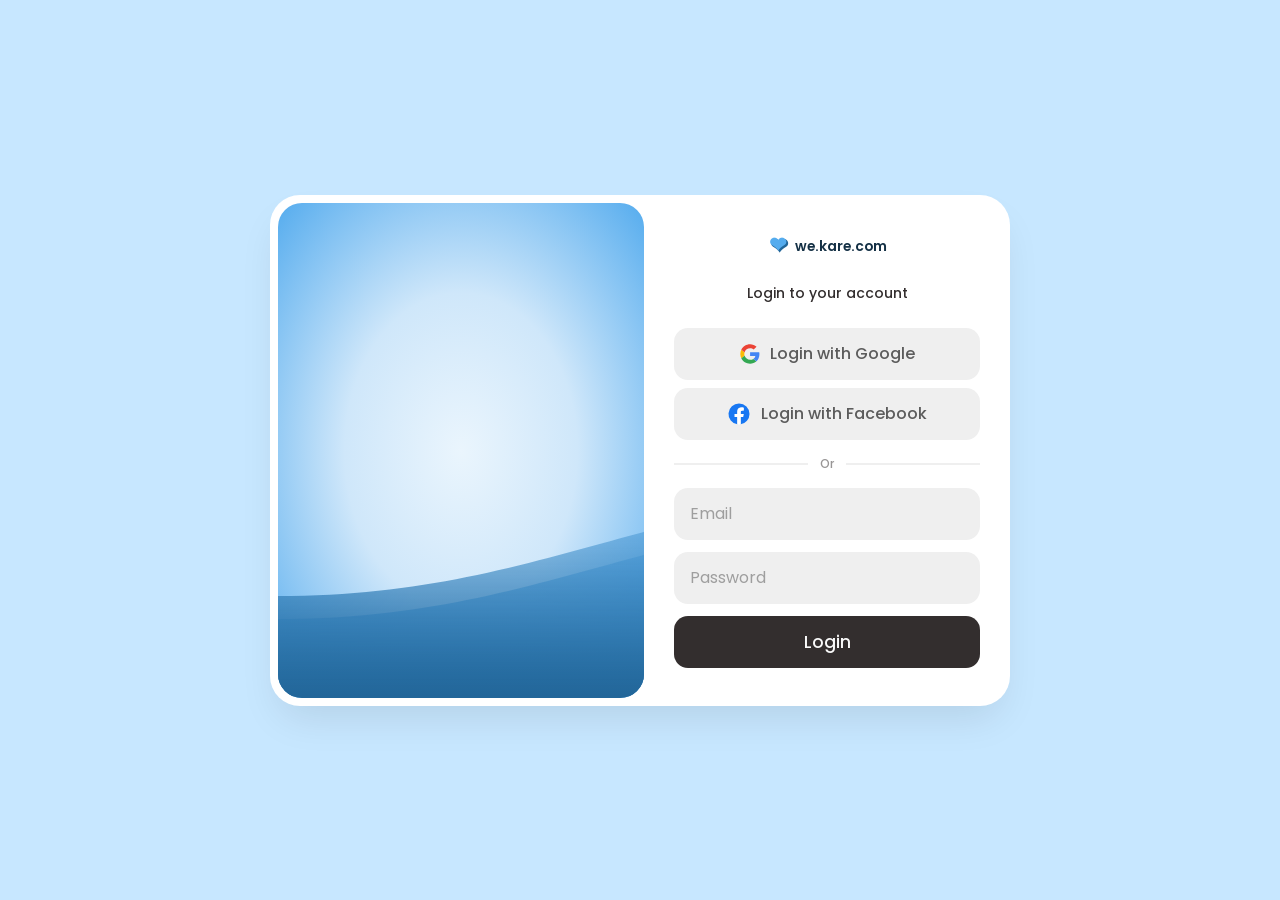
<file: login/index.html>
<!DOCTYPE html>
<html lang="en">
<head>
  <meta charset="UTF-8" />
  <meta name="viewport" content="width=device-width, initial-scale=1.0" />
  <title>Login</title>
  <link rel="preconnect" href="https://fonts.googleapis.com" />
  <link rel="preconnect" href="https://fonts.gstatic.com" crossorigin />
  <link
    href="https://fonts.googleapis.com/css2?family=Poppins:wght@400;500;600&display=swap"
    rel="stylesheet"
  />
  <link rel="stylesheet" href="style.css" />
</head>
<body>
  <section class="page login-9">
    <div class="login-9-card">
      <div class="login-9-hero">
        <div class="ocean">
          <div class="wave"></div>
          <div class="wave"></div>
        </div>
      </div>
      <form class="login-9-form" id="login-9-form">
        <svg class="login-9-logo" viewBox="0 0 2700 567" xmlns="http://www.w3.org/2000/svg">
          <g clip-path="url(#login9-heart-clip)">
            <text x="313" y="450" text-anchor="middle" font-weight="600" font-size="480" fill="#226699">&#10084;</text>
            <text x="283" y="420" text-anchor="middle" font-weight="600" font-size="450" fill="#55ACEE">&#10084;</text>
          </g>
          <defs>
            <clipPath id="login9-heart-clip">
              <rect width="566" height="566" fill="white"/>
            </clipPath>
          </defs>
          <text x="650" y="385" font-weight="600" font-size="300" fill="#143045">we.kare.com</text>
        </svg>
        <h3>Login to your account</h3>
        <div class="login-9-socials">
          <button type="button" class="login-9-social-btn" id="google-btn">
            <img src="../assets/google.svg" alt="Google" />
            <p><span class="login-9-extra-text">Login with</span> Google</p>
          </button>
          <button type="button" class="login-9-social-btn" id="facebook-btn">
            <img src="../assets/facebook.svg" alt="Facebook" />
            <p><span class="login-9-extra-text">Login with</span> Facebook</p>
          </button>
        </div>
        <span class="login-9-or"></span>
        <input type="email" placeholder="Email" id="email" name="email" />
        <input type="password" placeholder="Password" id="password" name="password" />
        <button type="submit">Login</button>
      </form>
    </div>
  </section>

  <script src="script.js"></script>
</body>
</html>
</file>
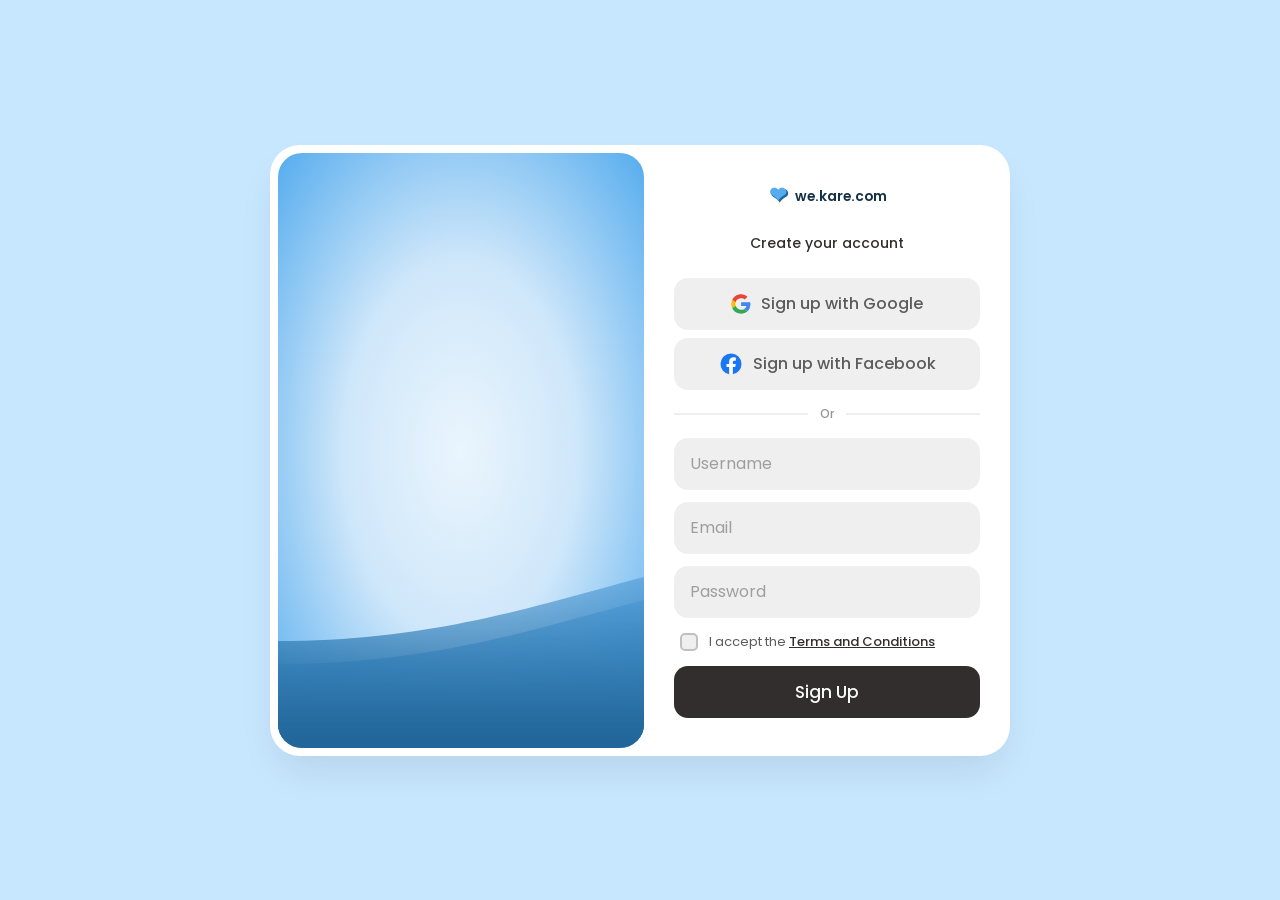
<file: signup/index.html>
<!DOCTYPE html>
<html lang="en">
<head>
  <meta charset="UTF-8" />
  <meta name="viewport" content="width=device-width, initial-scale=1.0" />
  <title>Sign Up</title>
  <link rel="preconnect" href="https://fonts.googleapis.com" />
  <link rel="preconnect" href="https://fonts.gstatic.com" crossorigin />
  <link
    href="https://fonts.googleapis.com/css2?family=Poppins:wght@400;500;600&display=swap"
    rel="stylesheet"
  />
  <link rel="stylesheet" href="style.css" />
</head>
<body>
  <section class="page signup-9">
    <div class="signup-9-card">
      <div class="signup-9-hero">
        <div class="ocean">
          <div class="wave"></div>
          <div class="wave"></div>
        </div>
      </div>
      <form class="signup-9-form" id="signup-9-form">
        <svg class="signup-9-logo" viewBox="0 0 2700 567" xmlns="http://www.w3.org/2000/svg">
          <g clip-path="url(#signup9-heart-clip)">
            <text x="313" y="450" text-anchor="middle" font-weight="600" font-size="480" fill="#226699">&#10084;</text>
            <text x="283" y="420" text-anchor="middle" font-weight="600" font-size="450" fill="#55ACEE">&#10084;</text>
          </g>
          <defs>
            <clipPath id="signup9-heart-clip">
              <rect width="566" height="566" fill="white"/>
            </clipPath>
          </defs>
          <text x="650" y="385" font-weight="600" font-size="300" fill="#143045">we.kare.com</text>
        </svg>
        <h3>Create your account</h3>
        <div class="signup-9-socials">
          <button type="button" class="signup-9-social-btn" id="google-btn">
            <img src="../assets/google.svg" alt="Google" />
            <p><span class="signup-9-extra-text">Sign up with</span> Google</p>
          </button>
          <button type="button" class="signup-9-social-btn" id="facebook-btn">
            <img src="../assets/facebook.svg" alt="Facebook" />
            <p><span class="signup-9-extra-text">Sign up with</span> Facebook</p>
          </button>
        </div>
        <span class="signup-9-or"></span>
        <input type="text" placeholder="Username" id="username" name="username" />
        <input type="email" placeholder="Email" id="email" name="email" />
        <input type="password" placeholder="Password" id="password" name="password" />
        <div class="signup-9-terms">
          <input type="checkbox" id="terms" name="terms" />
          <label for="terms">I accept the <a href="#">Terms and Conditions</a></label>
        </div>
        <button type="submit">Sign Up</button>
      </form>
    </div>
  </section>

  <script src="script.js"></script>
</body>
</html>
</file>
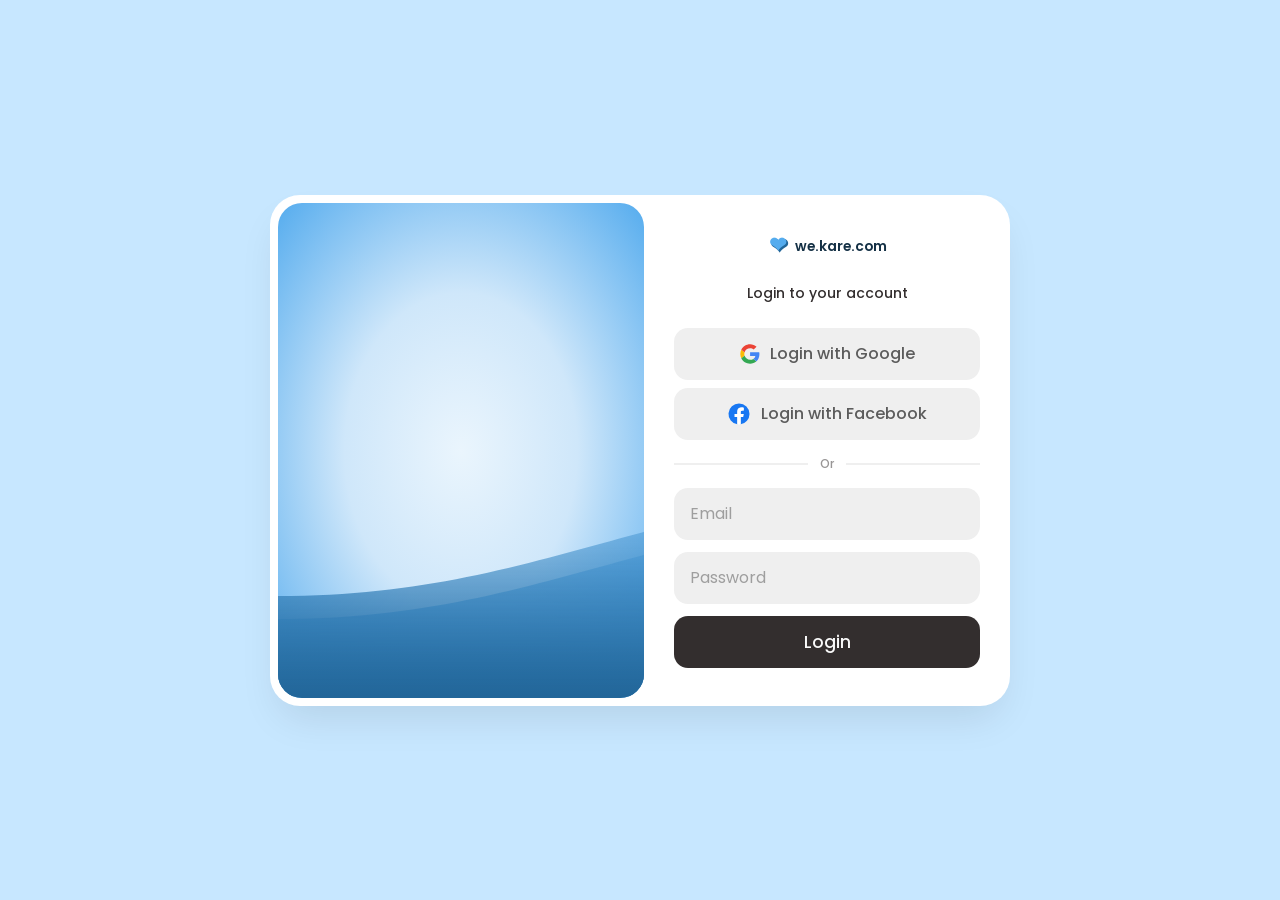
<file: auth/login/index.html>
<!DOCTYPE html>
<html lang="en">
<head>
  <meta charset="UTF-8" />
  <meta name="viewport" content="width=device-width, initial-scale=1.0" />
  <title>Login</title>
  <link rel="preconnect" href="https://fonts.googleapis.com" />
  <link rel="preconnect" href="https://fonts.gstatic.com" crossorigin />
  <link
    href="https://fonts.googleapis.com/css2?family=Poppins:wght@400;500;600&display=swap"
    rel="stylesheet"
  />
  <link rel="stylesheet" href="style.css" />
</head>
<body>
  <section class="page login-9">
    <div class="login-9-card">
      <div class="login-9-hero">
        <div class="ocean">
          <div class="wave"></div>
          <div class="wave"></div>
        </div>
      </div>
      <form class="login-9-form" id="login-9-form">
        <svg class="login-9-logo" viewBox="0 0 2700 567" xmlns="http://www.w3.org/2000/svg">
          <g clip-path="url(#login9-heart-clip)">
            <text x="313" y="450" text-anchor="middle" font-weight="600" font-size="480" fill="#226699">&#10084;</text>
            <text x="283" y="420" text-anchor="middle" font-weight="600" font-size="450" fill="#55ACEE">&#10084;</text>
          </g>
          <defs>
            <clipPath id="login9-heart-clip">
              <rect width="566" height="566" fill="white"/>
            </clipPath>
          </defs>
          <text x="650" y="385" font-weight="600" font-size="300" fill="#143045">we.kare.com</text>
        </svg>
        <h3>Login to your account</h3>
        <div class="login-9-socials">
          <button type="button" class="login-9-social-btn" id="google-btn">
            <img src="../../assets/svg/google.svg" alt="Google" />
            <p><span class="login-9-extra-text">Login with</span> Google</p>
          </button>
          <button type="button" class="login-9-social-btn" id="facebook-btn">
            <img src="../../assets/svg/facebook.svg" alt="Facebook" />
            <p><span class="login-9-extra-text">Login with</span> Facebook</p>
          </button>
        </div>
        <span class="login-9-or"></span>
        <input type="email" placeholder="Email" id="email" name="email" />
        <input type="password" placeholder="Password" id="password" name="password" />
        <button type="submit">Login</button>
      </form>
    </div>
  </section>

  <script src="script.js"></script>
</body>
</html>
</file>
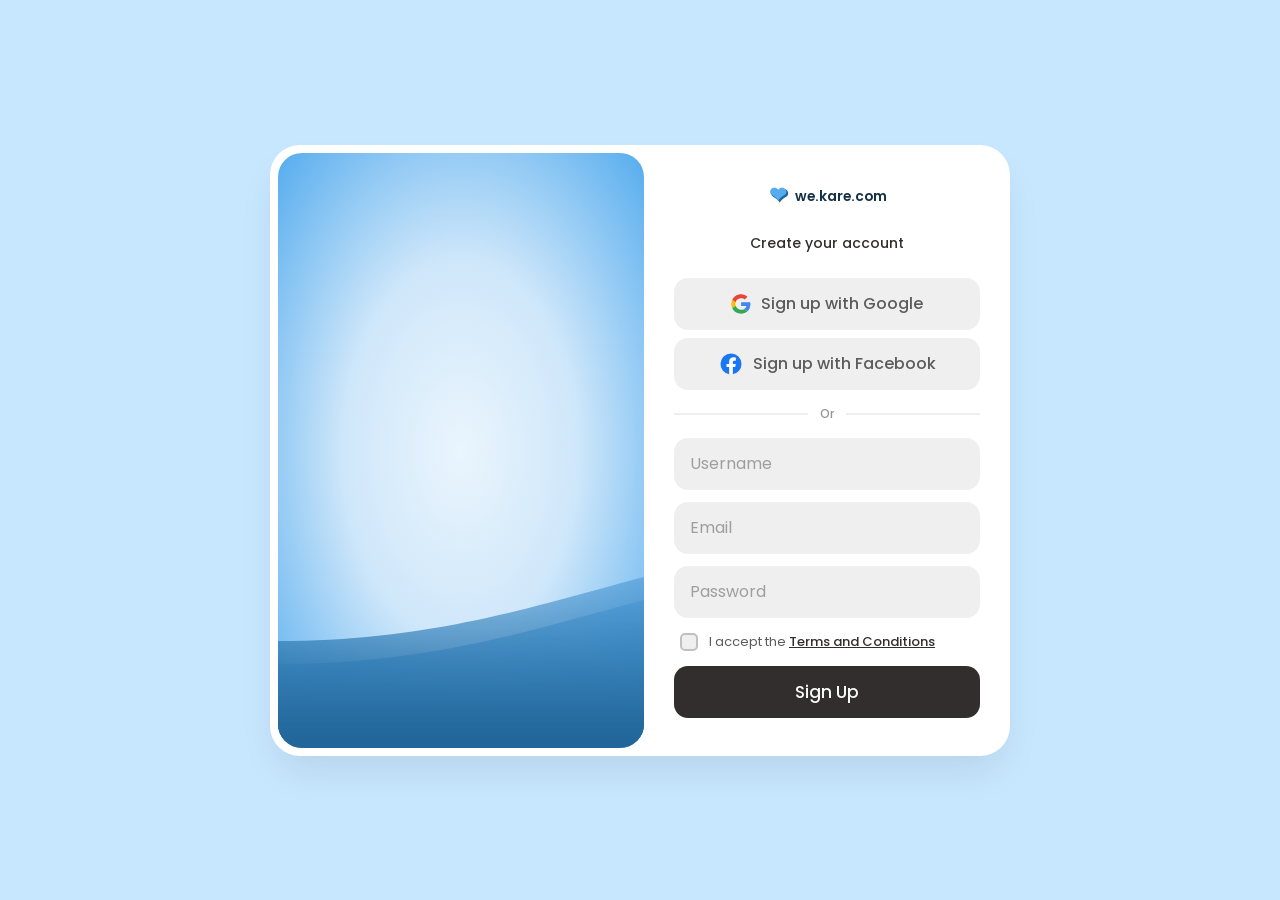
<file: auth/signup/index.html>
<!DOCTYPE html>
<html lang="en">
<head>
  <meta charset="UTF-8" />
  <meta name="viewport" content="width=device-width, initial-scale=1.0" />
  <title>Sign Up</title>
  <link rel="preconnect" href="https://fonts.googleapis.com" />
  <link rel="preconnect" href="https://fonts.gstatic.com" crossorigin />
  <link
    href="https://fonts.googleapis.com/css2?family=Poppins:wght@400;500;600&display=swap"
    rel="stylesheet"
  />
  <link rel="stylesheet" href="style.css" />
</head>
<body>
  <section class="page signup-9">
    <div class="signup-9-card">
      <div class="signup-9-hero">
        <div class="ocean">
          <div class="wave"></div>
          <div class="wave"></div>
        </div>
      </div>
      <form class="signup-9-form" id="signup-9-form">
        <svg class="signup-9-logo" viewBox="0 0 2700 567" xmlns="http://www.w3.org/2000/svg">
          <g clip-path="url(#signup9-heart-clip)">
            <text x="313" y="450" text-anchor="middle" font-weight="600" font-size="480" fill="#226699">&#10084;</text>
            <text x="283" y="420" text-anchor="middle" font-weight="600" font-size="450" fill="#55ACEE">&#10084;</text>
          </g>
          <defs>
            <clipPath id="signup9-heart-clip">
              <rect width="566" height="566" fill="white"/>
            </clipPath>
          </defs>
          <text x="650" y="385" font-weight="600" font-size="300" fill="#143045">we.kare.com</text>
        </svg>
        <h3>Create your account</h3>
        <div class="signup-9-socials">
          <button type="button" class="signup-9-social-btn" id="google-btn">
            <img src="../../assets/svg/google.svg" alt="Google" />
            <p><span class="signup-9-extra-text">Sign up with</span> Google</p>
          </button>
          <button type="button" class="signup-9-social-btn" id="facebook-btn">
            <img src="../../assets/svg/facebook.svg" alt="Facebook" />
            <p><span class="signup-9-extra-text">Sign up with</span> Facebook</p>
          </button>
        </div>
        <span class="signup-9-or"></span>
        <input type="text" placeholder="Username" id="username" name="username" />
        <input type="email" placeholder="Email" id="email" name="email" />
        <input type="password" placeholder="Password" id="password" name="password" />
        <div class="signup-9-terms">
          <input type="checkbox" id="terms" name="terms" />
          <label for="terms">I accept the <a href="#">Terms and Conditions</a></label>
        </div>
        <button type="submit">Sign Up</button>
      </form>
    </div>
  </section>

  <script src="script.js"></script>
</body>
</html>
</file>
<file: login/style.css>
body {
  margin: 0;
  color: #f9f9f9;
  background: #2b2a2f;
  font-family: "Euclid Circular B", "Poppins", sans-serif;
  overflow: hidden;
}

* {
  box-sizing: border-box;
}

.page {
  width: 100vw;
  height: 100vh;
  display: grid;
  place-items: center;
}

.page.login-9 {
  background: #c7e7ff;
  color: #332e2e;
  font-family: "Euclid Circular B", "Poppins", sans-serif;
  --color-border: rgb(0 0 0 / 16%);
}

.login-9-card {
  display: flex;
  flex-direction: column;
  background: #ffffff;
  border-radius: 30px;
  box-shadow: 0 20px 40px -10px rgb(0 0 0 / 10%);
  padding: 8px;
  width: clamp(300px, 85vw, 500px);
}

.login-9-hero,
.login-9-form {
  flex: 1 1 50%;
}

.login-9-card :is(h3, p) {
  font-weight: 500;
  margin: 0;
}

.login-9-hero {
  position: relative;
  border-radius: 24px;
  overflow: hidden;
  min-height: 200px;
  background: radial-gradient(
    ellipse at center,
    #eaf5fd 0%,
    #cfe7fa 45%,
    #55acee 100%
  );
}

.login-9-form {
  padding: 30px 18px;
  display: flex;
  flex-direction: column;
  gap: 12px;
}

.login-9-form > img,
.login-9-form > .login-9-logo {
  height: 26px;
  margin-bottom: 12px;
}

.login-9-form > h3 {
  text-align: center;
  font-size: 14px;
  margin-bottom: 12px;
}

.login-9 :is(button, input) {
  height: 52px;
  border-radius: 14px;
  background: #efefef;
  color: inherit;
  font-family: inherit;
  font-size: 16px;
  width: 100%;
  transition: background-color 0.25s ease, box-shadow 0.25s ease,
    transform 0.15s ease, opacity 0.25s ease;
}

.login-9 button {
  cursor: pointer;
}

.login-9 input {
  border: 2px solid transparent;
  padding: 0 14px;
}

.login-9 input:hover {
  background: #e6e6e6;
}

.login-9 input:focus {
  outline: none;
  background: #ffffff;
  border-color: #55acee;
  box-shadow: 0 0 0 4px rgb(85 172 238 / 20%);
}

.login-9 input::placeholder {
  color: #9e9e9e;
  transition: color 0.25s ease;
}

.login-9 input:focus::placeholder {
  color: #b8b8b8;
}

.login-9-socials {
  display: flex;
  gap: 8px;
}

.login-9-extra-text {
  display: none;
}

.login-9-social-btn {
  display: flex;
  align-items: center;
  justify-content: center;
  gap: 10px;
  border: 0;
  background: #c0c0c0;
  font-size: 15px;
}

.login-9-social-btn:hover {
  background: #cccccc;
}

.login-9-social-btn:active {
  background: #b3b3b3;
}

.login-9-social-btn:focus-visible {
  outline: none;
  box-shadow: 0 0 0 4px rgb(85 172 238 / 25%);
}

.login-9-social-btn > img {
  height: 24px;
}

.login-9-social-btn:first-child > img {
  height: 20px;
}

.login-9-social-btn > p {
  color: #5c5c5c;
}

.login-9-form > button[type="submit"] {
  color: #f9f9f9;
  font-weight: 500;
  border: 0;
  background: #332e2e;
  font-size: 17px;
}

.login-9-form > button[type="submit"]:hover {
  background: #464040;
}

.login-9-form > button[type="submit"]:active {
  background: #241f1f;
}

.login-9-form > button[type="submit"]:focus-visible {
  outline: none;
  box-shadow: 0 0 0 4px rgb(85 172 238 / 30%);
}

.login-9-or {
  position: relative;
  text-align: center;
  height: 24px;
  font-weight: 500;
  opacity: 0.5;
}

.login-9-or::before {
  content: "";
  position: absolute;
  z-index: 0;
  top: 50%;
  left: 0;
  width: 100%;
  translate: 0 -50%;
  height: 1px;
  background: rgb(0 0 0 / 40%);
  opacity: 0.6;
}

.login-9-or::after {
  content: "Or";
  position: absolute;
  top: 50%;
  left: 50%;
  translate: -50% -50%;
  z-index: 1;
  background: #ffffff;
  font-size: 12px;
  padding: 0 12px;
}

@media (width >= 485px) {
  .login-9-card {
    width: clamp(300px, 90vw, 740px);
  }

  .login-9-form {
    padding-inline: 50px;
  }

  .login-9-socials {
    flex-direction: column;
  }

  .login-9-extra-text {
    display: inline;
  }
}

@media (width >= 640px) {
  .login-9-card {
    padding: 8px 0 8px 8px;
    flex-direction: row;
  }

  .login-9-form {
    padding: 30px;
  }
}

.ocean {
  height: 5%;
  width: 100%;
  position: absolute;
  bottom: 0;
  left: 0;
  background: #226699;
}

.wave {
  background: url(../assets/wave.svg) repeat-x;
  position: absolute;
  top: -198px;
  width: 6400px;
  height: 198px;
  animation: wave 7s cubic-bezier(0.36, 0.45, 0.63, 0.53) infinite;
  transform: translate3d(0, 0, 0);
}

.wave:nth-of-type(2) {
  top: -175px;
  animation:
    wave 7s cubic-bezier(0.36, 0.45, 0.63, 0.53) -0.125s infinite,
    swell 7s ease -1.25s infinite;
  opacity: 1;
}

@keyframes wave {
  0% {
    margin-left: 0;
  }
  100% {
    margin-left: -1600px;
  }
}

@keyframes swell {
  0%,
  100% {
    transform: translate3d(0, -25px, 0);
  }
  50% {
    transform: translate3d(0, 5px, 0);
  }
}
</file>
<file: signup/style.css>
body {
  margin: 0;
  color: #f9f9f9;
  background: #2b2a2f;
  font-family: "Euclid Circular B", "Poppins", sans-serif;
  overflow: hidden;
}

* {
  box-sizing: border-box;
}

.page {
  width: 100vw;
  height: 100vh;
  display: grid;
  place-items: center;
}

.page.signup-9 {
  background: #c7e7ff;
  color: #332e2e;
  font-family: "Euclid Circular B", "Poppins", sans-serif;
  --color-border: rgb(0 0 0 / 16%);
}

.signup-9-card {
  display: flex;
  flex-direction: column;
  background: #ffffff;
  border-radius: 30px;
  box-shadow: 0 20px 40px -10px rgb(0 0 0 / 10%);
  padding: 8px;
  width: clamp(300px, 85vw, 500px);
}

.signup-9-hero,
.signup-9-form {
  flex: 1 1 50%;
}

.signup-9-card :is(h3, p) {
  font-weight: 500;
  margin: 0;
}

.signup-9-hero {
  position: relative;
  border-radius: 24px;
  overflow: hidden;
  min-height: 200px;
  background: radial-gradient(
    ellipse at center,
    #eaf5fd 0%,
    #cfe7fa 45%,
    #55acee 100%
  );
}

.signup-9-form {
  padding: 30px 18px;
  display: flex;
  flex-direction: column;
  gap: 12px;
}

.signup-9-form > img,
.signup-9-form > .signup-9-logo {
  height: 26px;
  margin-bottom: 12px;
}

.signup-9-form > h3 {
  text-align: center;
  font-size: 14px;
  margin-bottom: 12px;
}

.signup-9 :is(button, input) {
  height: 52px;
  border-radius: 14px;
  background: #efefef;
  color: inherit;
  font-family: inherit;
  font-size: 16px;
  width: 100%;
  transition: background-color 0.25s ease, box-shadow 0.25s ease,
    transform 0.15s ease, opacity 0.25s ease;
}

.signup-9 button {
  cursor: pointer;
}

.signup-9 input:not([type="checkbox"]) {
  border: 2px solid transparent;
  padding: 0 14px;
}

.signup-9 input:not([type="checkbox"]):hover {
  background: #e6e6e6;
}

.signup-9 input:not([type="checkbox"]):focus {
  outline: none;
  background: #ffffff;
  border-color: #55acee;
  box-shadow: 0 0 0 4px rgb(85 172 238 / 20%);
}

.signup-9 input::placeholder {
  color: #9e9e9e;
  transition: color 0.25s ease;
}

.signup-9 input:focus::placeholder {
  color: #b8b8b8;
}

.signup-9-socials {
  display: flex;
  gap: 8px;
}

.signup-9-extra-text {
  display: none;
}

.signup-9-social-btn {
  display: flex;
  align-items: center;
  justify-content: center;
  gap: 10px;
  border: 0;
  background: #c0c0c0;
  font-size: 15px;
}

.signup-9-social-btn:hover {
  background: #cccccc;
}

.signup-9-social-btn:active {
  background: #b3b3b3;
}

.signup-9-social-btn:focus-visible {
  outline: none;
  box-shadow: 0 0 0 4px rgb(85 172 238 / 25%);
}

.signup-9-social-btn > img {
  height: 24px;
}

.signup-9-social-btn:first-child > img {
  height: 20px;
}

.signup-9-social-btn > p {
  color: #5c5c5c;
}

.signup-9-form > button[type="submit"] {
  color: #f9f9f9;
  font-weight: 500;
  border: 0;
  background: #332e2e;
  font-size: 17px;
}

.signup-9-form > button[type="submit"]:hover {
  background: #464040;
}

.signup-9-form > button[type="submit"]:active {
  background: #241f1f;
}

.signup-9-form > button[type="submit"]:focus-visible {
  outline: none;
  box-shadow: 0 0 0 4px rgb(85 172 238 / 30%);
}

.signup-9-or {
  position: relative;
  text-align: center;
  height: 24px;
  font-weight: 500;
  opacity: 0.5;
}

.signup-9-or::before {
  content: "";
  position: absolute;
  z-index: 0;
  top: 50%;
  left: 0;
  width: 100%;
  translate: 0 -50%;
  height: 1px;
  background: rgb(0 0 0 / 40%);
  opacity: 0.6;
}

.signup-9-or::after {
  content: "Or";
  position: absolute;
  top: 50%;
  left: 50%;
  translate: -50% -50%;
  z-index: 1;
  background: #ffffff;
  font-size: 12px;
  padding: 0 12px;
}

/* Terms & conditions checkbox row */
.signup-9-terms {
  display: flex;
  align-items: center;
  gap: 8px;
  font-size: 13px;
  line-height: 1.4;
  color: #5c5c5c;
  padding: 2px 2px 0;
}

.signup-9-terms input[type="checkbox"] {
  appearance: none;
  -webkit-appearance: none;
  width: 18px;
  height: 18px;
  min-width: 18px;
  min-height: 18px;
  flex-shrink: 0;
  border-radius: 5px;
  border: 2px solid #c0c0c0;
  background: #efefef;
  display: grid;
  place-items: center;
  cursor: pointer;
  transition: background-color 0.2s ease, border-color 0.2s ease;
  margin-top: 1px;
}

.signup-9-terms input[type="checkbox"]::after {
  content: "";
  width: 10px;
  height: 6px;
  border-left: 2px solid #ffffff;
  border-bottom: 2px solid #ffffff;
  rotate: -45deg;
  translate: 0 -1px;
  opacity: 0;
  transition: opacity 0.15s ease;
}

.signup-9-terms input[type="checkbox"]:hover {
  border-color: #9e9e9e;
}

.signup-9-terms input[type="checkbox"]:checked {
  background: #332e2e;
  border-color: #332e2e;
}

.signup-9-terms input[type="checkbox"]:checked::after {
  opacity: 1;
}

.signup-9-terms input[type="checkbox"]:focus-visible {
  outline: none;
  box-shadow: 0 0 0 4px rgb(85 172 238 / 25%);
}

.signup-9-terms label {
  cursor: pointer;
}

.signup-9-terms a {
  color: #332e2e;
  font-weight: 500;
  text-decoration: underline;
}

@media (width >= 485px) {
  .signup-9-card {
    width: clamp(300px, 90vw, 740px);
  }

  .signup-9-form {
    padding-inline: 50px;
  }

  .signup-9-socials {
    flex-direction: column;
  }

  .signup-9-extra-text {
    display: inline;
  }
}

@media (width >= 640px) {
  .signup-9-card {
    padding: 8px 0 8px 8px;
    flex-direction: row;
  }

  .signup-9-form {
    padding: 30px;
  }
}

.ocean {
  height: 5%;
  width: 100%;
  position: absolute;
  bottom: 0;
  left: 0;
  background: #226699;
}

.wave {
  background: url(../assets/wave.svg) repeat-x;
  position: absolute;
  top: -198px;
  width: 6400px;
  height: 198px;
  animation: wave 7s cubic-bezier(0.36, 0.45, 0.63, 0.53) infinite;
  transform: translate3d(0, 0, 0);
}

.wave:nth-of-type(2) {
  top: -175px;
  animation:
    wave 7s cubic-bezier(0.36, 0.45, 0.63, 0.53) -0.125s infinite,
    swell 7s ease -1.25s infinite;
  opacity: 1;
}

@keyframes wave {
  0% {
    margin-left: 0;
  }
  100% {
    margin-left: -1600px;
  }
}

@keyframes swell {
  0%,
  100% {
    transform: translate3d(0, -25px, 0);
  }
  50% {
    transform: translate3d(0, 5px, 0);
  }
}
</file>
<file: auth/login/style.css>
body {
  margin: 0;
  color: #f9f9f9;
  background: #2b2a2f;
  font-family: "Euclid Circular B", "Poppins", sans-serif;
  overflow: hidden;
}

* {
  box-sizing: border-box;
}

.page {
  width: 100vw;
  height: 100vh;
  display: grid;
  place-items: center;
}

.page.login-9 {
  background: #c7e7ff;
  color: #332e2e;
  font-family: "Euclid Circular B", "Poppins", sans-serif;
  --color-border: rgb(0 0 0 / 16%);
}

.login-9-card {
  display: flex;
  flex-direction: column;
  background: #ffffff;
  border-radius: 30px;
  box-shadow: 0 20px 40px -10px rgb(0 0 0 / 10%);
  padding: 8px;
  width: clamp(300px, 85vw, 500px);
}

.login-9-hero,
.login-9-form {
  flex: 1 1 50%;
}

.login-9-card :is(h3, p) {
  font-weight: 500;
  margin: 0;
}

.login-9-hero {
  position: relative;
  border-radius: 24px;
  overflow: hidden;
  min-height: 200px;
  background: radial-gradient(
    ellipse at center,
    #eaf5fd 0%,
    #cfe7fa 45%,
    #55acee 100%
  );
}

.login-9-form {
  padding: 30px 18px;
  display: flex;
  flex-direction: column;
  gap: 12px;
}

.login-9-form > img,
.login-9-form > .login-9-logo {
  height: 26px;
  margin-bottom: 12px;
}

.login-9-form > h3 {
  text-align: center;
  font-size: 14px;
  margin-bottom: 12px;
}

.login-9 :is(button, input) {
  height: 52px;
  border-radius: 14px;
  background: #efefef;
  color: inherit;
  font-family: inherit;
  font-size: 16px;
  width: 100%;
  transition:
    background-color 0.25s ease,
    box-shadow 0.25s ease,
    transform 0.15s ease,
    opacity 0.25s ease;
}

.login-9 button {
  cursor: pointer;
}

.login-9 input {
  border: 2px solid transparent;
  padding: 0 14px;
}

.login-9 input:hover {
  background: #e6e6e6;
}

.login-9 input:focus {
  outline: none;
  background: #ffffff;
  border-color: #55acee;
  box-shadow: 0 0 0 4px rgb(85 172 238 / 20%);
}

.login-9 input::placeholder {
  color: #9e9e9e;
  transition: color 0.25s ease;
}

.login-9 input:focus::placeholder {
  color: #b8b8b8;
}

.login-9-socials {
  display: flex;
  gap: 8px;
}

.login-9-extra-text {
  display: none;
}

.login-9-social-btn {
  display: flex;
  align-items: center;
  justify-content: center;
  gap: 10px;
  border: 0;
  background: #c0c0c0;
  font-size: 15px;
}

.login-9-social-btn:hover {
  background: #cccccc;
}

.login-9-social-btn:active {
  background: #b3b3b3;
}

.login-9-social-btn:focus-visible {
  outline: none;
  box-shadow: 0 0 0 4px rgb(85 172 238 / 25%);
}

.login-9-social-btn > img {
  height: 24px;
}

.login-9-social-btn:first-child > img {
  height: 20px;
}

.login-9-social-btn > p {
  color: #5c5c5c;
}

.login-9-remember {
  display: flex;
  align-items: center;
  gap: 8px;
  font-size: 14px;
  color: #5c5c5c;
  cursor: pointer;
  margin: -8px 0 4px;
}

.login-9-remember input[type="checkbox"] {
  width: 16px;
  height: 16px;
  accent-color: #55ACEE;
  cursor: pointer;
  margin: 0;
}

.login-9-form > button[type="submit"] {
  color: #f9f9f9;
  font-weight: 500;
  border: 0;
  background: #332e2e;
  font-size: 17px;
}

.login-9-form > button[type="submit"]:hover {
  background: #464040;
}

.login-9-form > button[type="submit"]:active {
  background: #241f1f;
}

.login-9-form > button[type="submit"]:focus-visible {
  outline: none;
  box-shadow: 0 0 0 4px rgb(85 172 238 / 30%);
}

.login-9-or {
  position: relative;
  text-align: center;
  height: 24px;
  font-weight: 500;
  opacity: 0.5;
}

.login-9-or::before {
  content: "";
  position: absolute;
  z-index: 0;
  top: 50%;
  left: 0;
  width: 100%;
  translate: 0 -50%;
  height: 1px;
  background: rgb(0 0 0 / 40%);
  opacity: 0.6;
}

.login-9-or::after {
  content: "Or";
  position: absolute;
  top: 50%;
  left: 50%;
  translate: -50% -50%;
  z-index: 1;
  background: #ffffff;
  font-size: 12px;
  padding: 0 12px;
}

@media (width >= 485px) {
  .login-9-card {
    width: clamp(300px, 90vw, 740px);
  }

  .login-9-form {
    padding-inline: 50px;
  }

  .login-9-socials {
    flex-direction: column;
  }

  .login-9-extra-text {
    display: inline;
  }
}

@media (width >= 640px) {
  .login-9-card {
    padding: 8px 0 8px 8px;
    flex-direction: row;
  }

  .login-9-form {
    padding: 30px;
  }
}

.ocean {
  height: 5%;
  width: 100%;
  position: absolute;
  bottom: 0;
  left: 0;
  background: #226699;
}

.wave {
  background: url(../../assets/svg/wave.svg) repeat-x;
  position: absolute;
  top: -198px;
  width: 6400px;
  height: 198px;
  animation: wave 7s cubic-bezier(0.36, 0.45, 0.63, 0.53) infinite;
  transform: translate3d(0, 0, 0);
}

.wave:nth-of-type(2) {
  top: -175px;
  animation:
    wave 7s cubic-bezier(0.36, 0.45, 0.63, 0.53) -0.125s infinite,
    swell 7s ease -1.25s infinite;
  opacity: 1;
}

@keyframes wave {
  0% {
    margin-left: 0;
  }
  100% {
    margin-left: -1600px;
  }
}

@keyframes swell {
  0%,
  100% {
    transform: translate3d(0, -25px, 0);
  }
  50% {
    transform: translate3d(0, 5px, 0);
  }
}
/* Login validation errors */
.login-9-errors {
  list-style: none;
  margin: 0 0 4px;
  padding: 10px 14px;
  background: rgb(224 67 63 / 10%);
  border: 1px solid rgb(224 67 63 / 30%);
  border-radius: 14px;
  color: #e0433f;
  font-size: 13px;
  line-height: 1.5;
}

.login-9-errors li + li {
  margin-top: 4px;
}
</file>
<file: auth/signup/style.css>
body {
  margin: 0;
  color: #f9f9f9;
  background: #2b2a2f;
  font-family: "Euclid Circular B", "Poppins", sans-serif;
  overflow: hidden;
}

* {
  box-sizing: border-box;
}

.page {
  width: 100vw;
  height: 100vh;
  display: grid;
  place-items: center;
}

.page.signup-9 {
  background: #c7e7ff;
  color: #332e2e;
  font-family: "Euclid Circular B", "Poppins", sans-serif;
  --color-border: rgb(0 0 0 / 16%);
}

.signup-9-card {
  display: flex;
  flex-direction: column;
  background: #ffffff;
  border-radius: 30px;
  box-shadow: 0 20px 40px -10px rgb(0 0 0 / 10%);
  padding: 8px;
  width: clamp(300px, 85vw, 500px);
}

.signup-9-hero,
.signup-9-form {
  flex: 1 1 50%;
}

.signup-9-card :is(h3, p) {
  font-weight: 500;
  margin: 0;
}

.signup-9-hero {
  position: relative;
  border-radius: 24px;
  overflow: hidden;
  min-height: 200px;
  background: radial-gradient(
    ellipse at center,
    #eaf5fd 0%,
    #cfe7fa 45%,
    #55acee 100%
  );
}

.signup-9-form {
  padding: 30px 18px;
  display: flex;
  flex-direction: column;
  gap: 12px;
}

.signup-9-form > img,
.signup-9-form > .signup-9-logo {
  height: 26px;
  margin-bottom: 12px;
}

.signup-9-form > h3 {
  text-align: center;
  font-size: 14px;
  margin-bottom: 12px;
}

.signup-9-role-toggle {
  display: flex;
  gap: 4px;
  background: #efefef;
  border-radius: 14px;
  padding: 4px;
  margin-bottom: 6px;
}

.signup-9-role-btn {
  flex: 1;
  height: 40px !important;
  border: 0;
  border-radius: 10px !important;
  background: transparent !important;
  color: #6b6b6b;
  font-family: inherit;
  font-size: 14px;
  font-weight: 500;
  cursor: pointer;
  transition: background-color 0.2s ease, color 0.2s ease, box-shadow 0.2s ease;
}

.signup-9-role-btn.is-active {
  background: #ffffff !important;
  color: #226699;
  box-shadow: 0 2px 6px rgb(0 0 0 / 10%);
}

.signup-9-role-btn:focus-visible {
  outline: none;
  box-shadow: 0 0 0 4px rgb(85 172 238 / 25%);
}

.signup-9 :is(button, input) {
  height: 52px;
  border-radius: 14px;
  background: #efefef;
  color: inherit;
  font-family: inherit;
  font-size: 16px;
  width: 100%;
  transition:
    background-color 0.25s ease,
    box-shadow 0.25s ease,
    transform 0.15s ease,
    opacity 0.25s ease;
}

.signup-9 button {
  cursor: pointer;
}

.signup-9 input:not([type="checkbox"]) {
  border: 2px solid transparent;
  padding: 0 14px;
}

.signup-9 input:not([type="checkbox"]):hover {
  background: #e6e6e6;
}

.signup-9 input:not([type="checkbox"]):focus {
  outline: none;
  background: #ffffff;
  border-color: #55acee;
  box-shadow: 0 0 0 4px rgb(85 172 238 / 20%);
}

.signup-9 input::placeholder {
  color: #9e9e9e;
  transition: color 0.25s ease;
}

.signup-9 input:focus::placeholder {
  color: #b8b8b8;
}

.signup-9-socials {
  display: flex;
  gap: 8px;
}

.signup-9-extra-text {
  display: none;
}

.signup-9-social-btn {
  display: flex;
  align-items: center;
  justify-content: center;
  gap: 10px;
  border: 0;
  background: #c0c0c0;
  font-size: 15px;
}

.signup-9-social-btn:hover {
  background: #cccccc;
}

.signup-9-social-btn:active {
  background: #b3b3b3;
}

.signup-9-social-btn:focus-visible {
  outline: none;
  box-shadow: 0 0 0 4px rgb(85 172 238 / 25%);
}

.signup-9-social-btn > img {
  height: 24px;
}

.signup-9-social-btn:first-child > img {
  height: 20px;
}

.signup-9-social-btn > p {
  color: #5c5c5c;
}

.signup-9-form > button[type="submit"] {
  color: #f9f9f9;
  font-weight: 500;
  border: 0;
  background: #332e2e;
  font-size: 17px;
}

.signup-9-form > button[type="submit"]:hover {
  background: #464040;
}

.signup-9-form > button[type="submit"]:active {
  background: #241f1f;
}

.signup-9-form > button[type="submit"]:focus-visible {
  outline: none;
  box-shadow: 0 0 0 4px rgb(85 172 238 / 30%);
}

.signup-9-or {
  position: relative;
  text-align: center;
  height: 24px;
  font-weight: 500;
  opacity: 0.5;
}

.signup-9-or::before {
  content: "";
  position: absolute;
  z-index: 0;
  top: 50%;
  left: 0;
  width: 100%;
  translate: 0 -50%;
  height: 1px;
  background: rgb(0 0 0 / 40%);
  opacity: 0.6;
}

.signup-9-or::after {
  content: "Or";
  position: absolute;
  top: 50%;
  left: 50%;
  translate: -50% -50%;
  z-index: 1;
  background: #ffffff;
  font-size: 12px;
  padding: 0 12px;
}

/* Terms & conditions checkbox row */
.signup-9-terms {
  display: flex;
  align-items: center;
  gap: 8px;
  font-size: 13px;
  line-height: 1.4;
  color: #5c5c5c;
  padding: 2px 2px 0;
}

.signup-9-terms input[type="checkbox"] {
  appearance: none;
  -webkit-appearance: none;
  width: 18px;
  height: 18px;
  min-width: 18px;
  min-height: 18px;
  flex-shrink: 0;
  border-radius: 5px;
  border: 2px solid #c0c0c0;
  background: #efefef;
  display: grid;
  place-items: center;
  cursor: pointer;
  transition:
    background-color 0.2s ease,
    border-color 0.2s ease;
  margin-top: 1px;
}

.signup-9-terms input[type="checkbox"]::after {
  content: "";
  width: 10px;
  height: 6px;
  border-left: 2px solid #ffffff;
  border-bottom: 2px solid #ffffff;
  rotate: -45deg;
  translate: 0 -1px;
  opacity: 0;
  transition: opacity 0.15s ease;
}

.signup-9-terms input[type="checkbox"]:hover {
  border-color: #9e9e9e;
}

.signup-9-terms input[type="checkbox"]:checked {
  background: #332e2e;
  border-color: #332e2e;
}

.signup-9-terms input[type="checkbox"]:checked::after {
  opacity: 1;
}

.signup-9-terms input[type="checkbox"]:focus-visible {
  outline: none;
  box-shadow: 0 0 0 4px rgb(85 172 238 / 25%);
}

.signup-9-terms label {
  cursor: pointer;
}

.signup-9-terms a {
  color: #332e2e;
  font-weight: 500;
  text-decoration: underline;
}

@media (width >= 485px) {
  .signup-9-card {
    width: clamp(300px, 90vw, 740px);
  }

  .signup-9-form {
    padding-inline: 50px;
  }

  .signup-9-socials {
    flex-direction: column;
  }

  .signup-9-extra-text {
    display: inline;
  }
}

@media (width >= 640px) {
  .signup-9-card {
    padding: 8px 0 8px 8px;
    flex-direction: row;
  }

  .signup-9-form {
    padding: 30px;
  }
}

.ocean {
  height: 5%;
  width: 100%;
  position: absolute;
  bottom: 0;
  left: 0;
  background: #226699;
}

.wave {
  background: url(../../assets/svg/wave.svg) repeat-x;
  position: absolute;
  top: -198px;
  width: 6400px;
  height: 198px;
  animation: wave 7s cubic-bezier(0.36, 0.45, 0.63, 0.53) infinite;
  transform: translate3d(0, 0, 0);
}

.wave:nth-of-type(2) {
  top: -175px;
  animation:
    wave 7s cubic-bezier(0.36, 0.45, 0.63, 0.53) -0.125s infinite,
    swell 7s ease -1.25s infinite;
  opacity: 1;
}

@keyframes wave {
  0% {
    margin-left: 0;
  }
  100% {
    margin-left: -1600px;
  }
}

@keyframes swell {
  0%,
  100% {
    transform: translate3d(0, -25px, 0);
  }
  50% {
    transform: translate3d(0, 5px, 0);
  }
}
/* Signup validation errors */
.signup-9-errors {
  list-style: none;
  margin: 0 0 4px;
  padding: 10px 14px;
  background: rgb(224 67 63 / 10%);
  border: 1px solid rgb(224 67 63 / 30%);
  border-radius: 14px;
  color: #e0433f;
  font-size: 13px;
  line-height: 1.5;
}

.signup-9-errors li + li {
  margin-top: 4px;
}

/* Login link under the form */
.signup-9-login-link {
  text-align: center;
  font-size: 13px;
  color: #5c5c5c;
  margin-top: 4px;
}

.signup-9-login-link a {
  color: #226699;
  font-weight: 500;
  text-decoration: underline;
}
</file>
